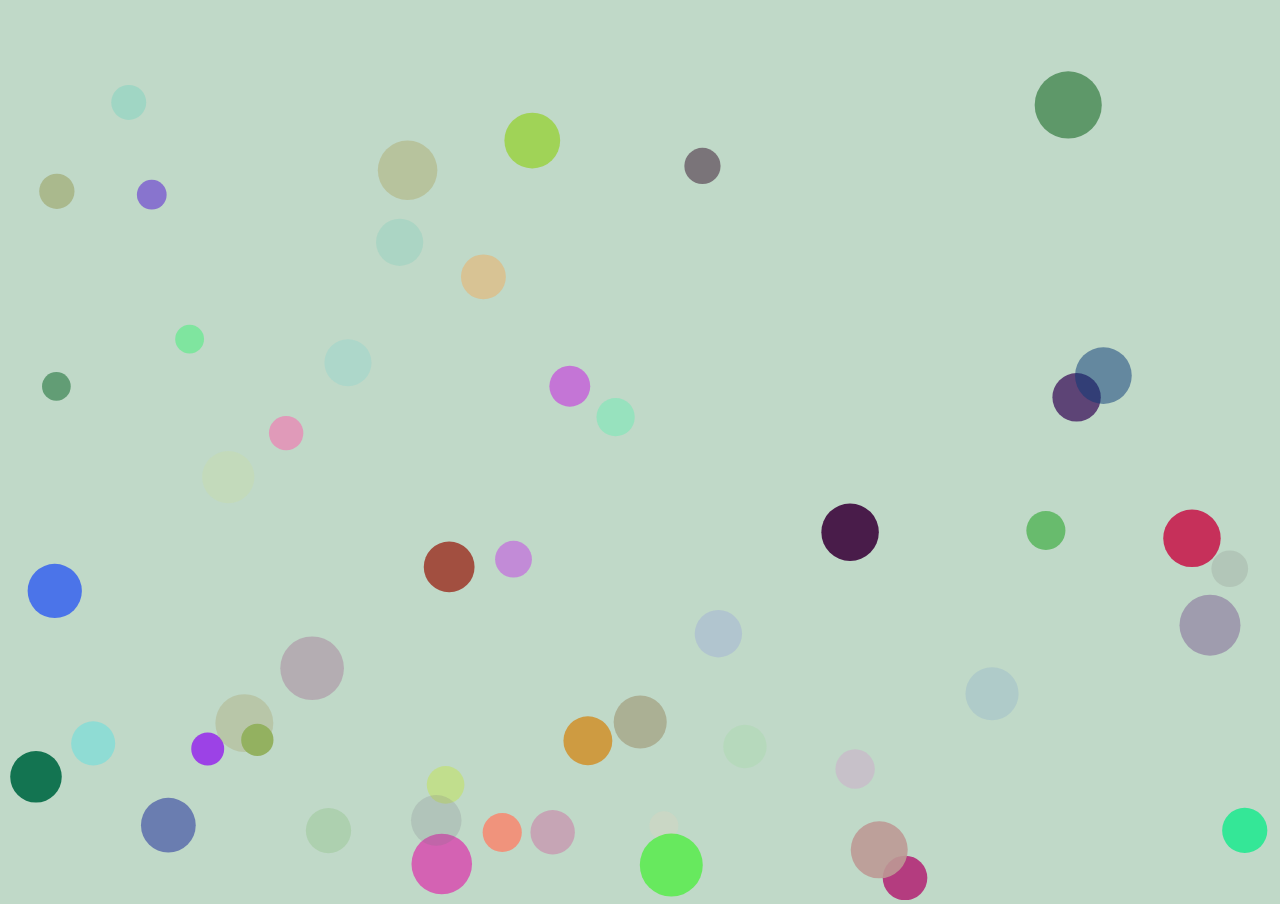
<file: Mouseover pointer/index.html>
<!DOCTYPE html>
<html lang="en">
<head>
    <meta charset="UTF-8">
    <meta http-equiv="X-UA-Compatible" content="IE=edge">
    <meta name="viewport" content="width=<device-width>, initial-scale=1.0">
    <title>Mouseover pointer</title>
    <link rel="stylesheet" href="style.css">
</head>
<body>
    <canvas id="canvas"></canvas>
    <script src="index.js"></script>
</body>
</html>
</file>
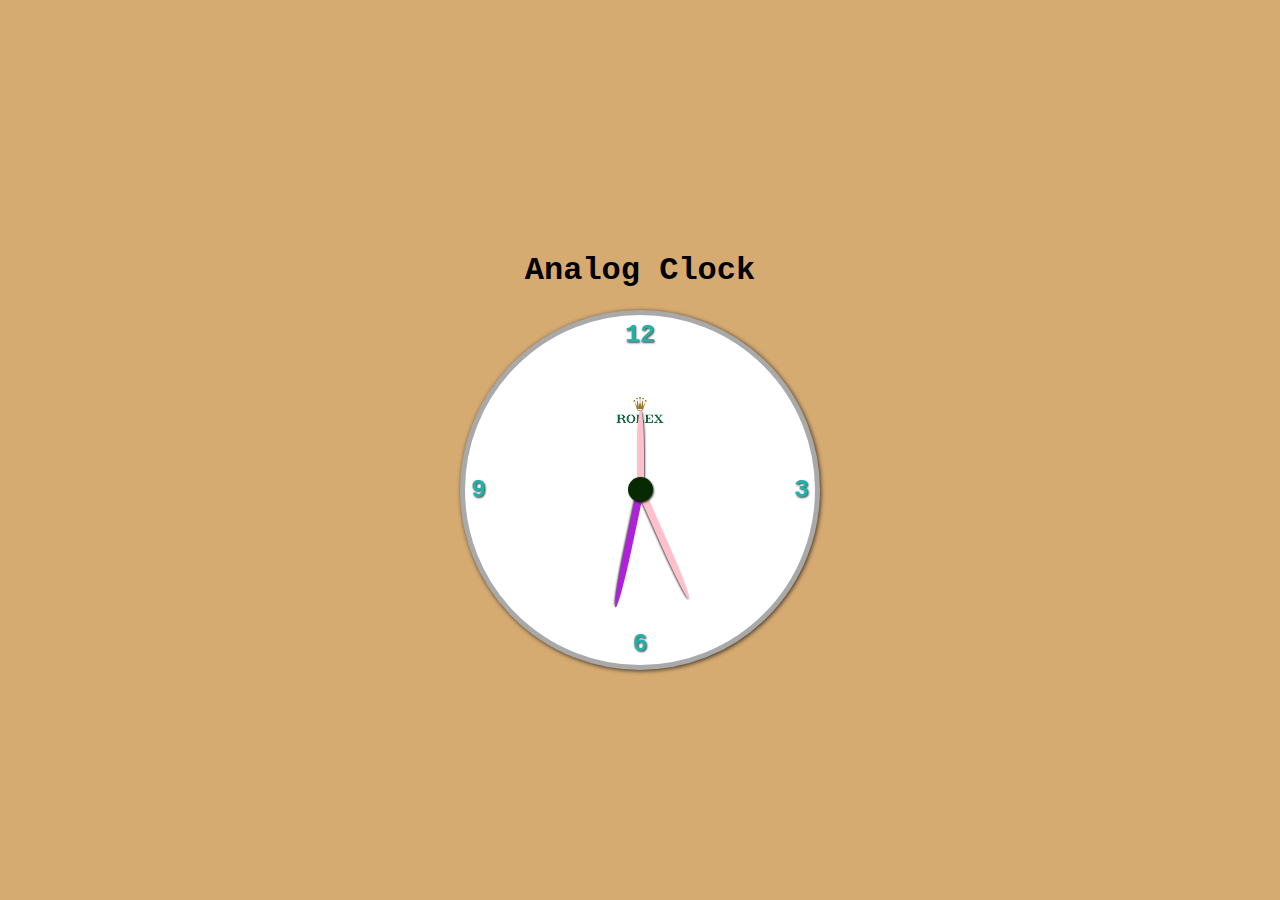
<file: Clocks/Analog Clock/index.html>
<!DOCTYPE html>
<html lang="en">
<head>
    <meta charset="UTF-8">
    <meta http-equiv="X-UA-Compatible" content="IE=edge">
    <meta name="viewport" content="width=device-width, initial-scale=1.0">
    <title>Analog Clock</title>
    <link rel="stylesheet" href="style.css">
</head>
<body>
   <h1>Analog Clock</h1>
   <div class="clock">
    <div class="numbers">
        <div class="twelve">12</div>
        <div class="three">3</div>
        <div class="six">6</div>
        <div class="nine">9</div>
    </div>
    <div class="arrows">
        <div class="hour"></div>
        <div class="minute"></div>
        <div class="second"></div>
    </div>
    <img src="[data-uri]
    6ljlIQBEEQBEEQBEEQBEEQBEEQBEEQBEEQBEEQBEEQBEEQBEEQBEEQBEEQBEEQBEGQ/wf/AHmOnxgvrDCfAAAAAElFTkSuQmCC" alt="rolex-logo"> 
   </div>
<script src="index.js"></script>
</body>
</html>
</file>
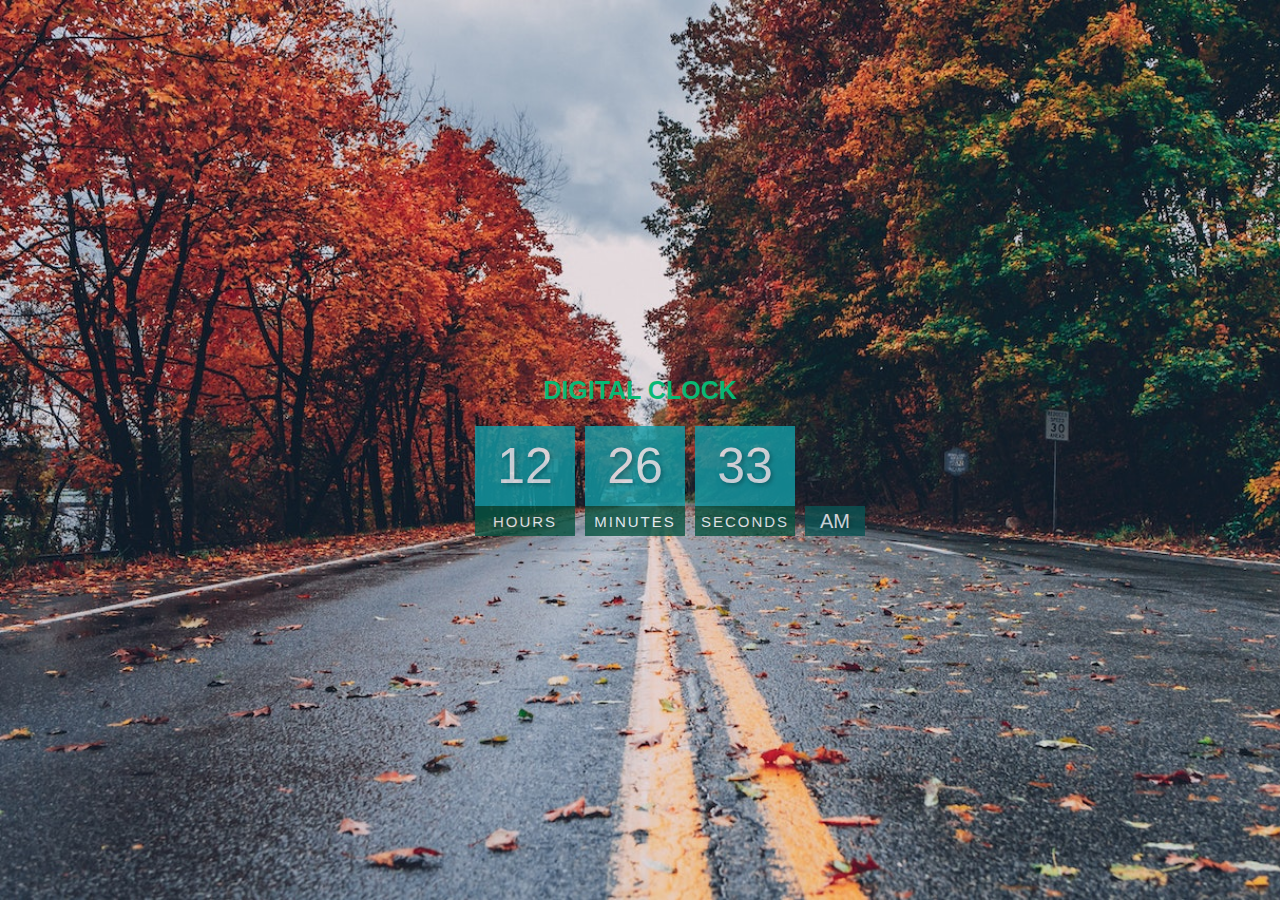
<file: Clocks/Digital Clock/index.html>
<!DOCTYPE html>
<html lang="en">
<head>
    <meta charset="UTF-8">
    <meta http-equiv="X-UA-Compatible" content="IE=edge">
    <meta name="viewport" content="width=device-width, initial-scale=1.0">
    <title>Digital Clock</title>
    <link rel="stylesheet" href="style.css">
    
</head>
<body>
    <h1>DIGITAL CLOCK</h1>
    <div class="clock">
        <div>
            <span id="hour">00</span>
            <span class="text">Hours</span>
        </div>
        <div>
            <span id="minutes">00</span>
            <span class="text">Minutes</span>
        </div>
        <div>
            <span id="seconds">00</span>
            <span class="text">Seconds</span>
        </div>
        <div>
            <span id="ampm">AM</span>
            
        </div>
    </div>
    <script src="index.js"></script>
</body>
</html>
</file>
<file: Mouseover pointer/style.css>
body{
    margin: 0;
    background-color: rgb(192, 217, 200);
    overflow: hidden;

}
</file>
<file: Clocks/Analog Clock/style.css>
body{
    margin: 0;
    padding:0;
    background-color:rgb(214, 171, 114);
    font-family: 'Courier New', Courier, monospace;
    height: 100vh;
    display: flex;
    flex-direction: column;
    justify-content: center;
    align-items: center;

}
img{
    width:70px;
    position: absolute;
    left:50%;
    transform:translate(-50%) ;
    top:60px;
    z-index: 2;
}
.clock{
    position:relative;
    background-color: white;
    width: 350px;
    height: 350px;
    border-radius: 50%;
    border: 5px solid darkgray;
    box-shadow: 1px 1px 4px rgba(0,0,0,.7);


}

.numbers div{
    position: absolute;
    font-size: 25px;
    font-weight: bold;
    color:lightseagreen;
    text-shadow: 1px 1px 2px rgba(0,0,0,.7);
}
.twelve{
    top:6px;
    left: 50%;
    transform: translateX(-50%);
}
.three{
    right: 6px;
    top:50%;
    transform: translateY(-50%);
}
.six{
    bottom: 6px;
    left:50%;
    transform: translateX(-50%);
}
.nine{
    left:6px;
    top:50%;
    transform: translateY(-50%);
}

.arrows{
    display: flex;
    width: 100%;
    height: 100%;
    justify-content: center;
    align-items: center;

}
.arrows::before{
    content: "";
    width: 25px;
    height: 25px;
    background-color:rgb(7, 42, 3) ;
    border-radius: 50%;
    box-shadow: 1px 1px 2px rgba(0,0,0,.7);
    z-index: 4;
}

.arrows div{
    background-color: pink;
    width: 7px;
    position: absolute;
    height: 120px;
    transform-origin: bottom center;
    bottom: 50%;
    z-index: 3;
    border-radius: 50% 50% 0 0;
    box-shadow: 1px 1px 2px rgba(0,0,0,.7);

}
 .arrows .hour{
    height: 80px;
    transform: rotate(60deg);
}
 .arrows .second{
    background-color: rgb(175, 32, 218);
    transform: rotate(250deg);
}
</file>
<file: Clocks/Digital Clock/style.css>
body{
    margin: 0;
    font-family: sans-serif;
    display: flex;
    flex-direction: column;
    align-items: center;
    height: 100vh;
    justify-content:center;
    background: url("pexels-craig-adderley-1563356 (1).jpg");
    background-size: cover;
}
h1{
    text-transform: capitalize;
    
    font-size: 25px;
    text-align: center;
    color:rgb(8, 184, 117);
}
.clock{
    display: flex;

}
.clock div{
    margin: 5px;
    position: relative;

}
.clock span{
    width: 100px;
    height: 80px;
    background:#139da7 ;
    opacity: .8 ;
    color: aliceblue;
    display: flex;
    justify-content: center;
    align-items: center;
    font-size: 50px;
    text-shadow: 2px 2px 4px rgba(0,0,0,.3);
}
.clock .text{
    height: 30px;
    font-size: 15px;
    text-transform: uppercase;
    letter-spacing: 2px;
    background: rgb(7, 84, 65);
    opacity: 0.8;
}

.clock #ampm{
    bottom: 0;
    position: absolute;
    width: 60px;
    height: 30px;
    font-size: 20px;
    background: #0a5353;
}
</file>
